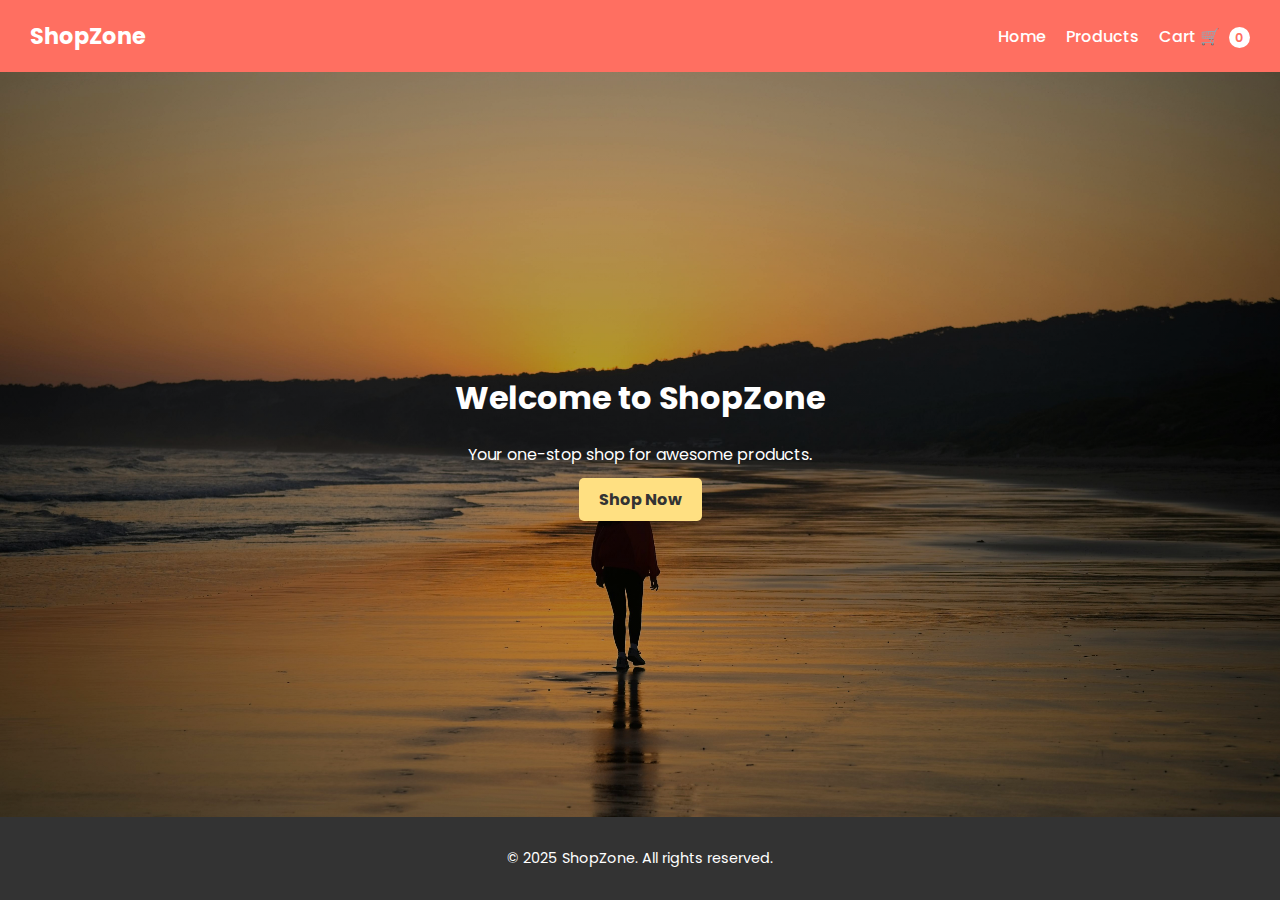
<file: index.html>
<!DOCTYPE html>
<html lang="en">

<head>
    <meta charset="UTF-8">
    <meta name="viewport" content="width=device-width, initial-scale=1.0">
    <title>E-commerce UI</title>
    <link rel="stylesheet" href="style.css">
    <link rel="preconnect" href="https://fonts.googleapis.com">
    <link rel="preconnect" href="https://fonts.gstatic.com" crossorigin>
    <link href="https://fonts.googleapis.com/css2?family=Poppins:wght@400;600;700&display=swap" rel="stylesheet">
</head>

<body>
    <header>
        <div class="logo">Shop<span>Zone</span></div>
        <nav id="nav-menu">
            <ul class="nav-links">
                <li><a href="index.html">Home</a></li>
                <li><a href="products.html">Products</a></li>
                <li><a href="cart.html">Cart 🛒 <span class="cart-count">0</span></a></li>
            </ul>
        </nav>
        <div class="hamburger" id="hamburger">
            ☰
        </div>
    </header>

    <section class="hero">
        <div class="hero-content">
            <h1>Welcome to <span>ShopZone</span></h1>
            <p>Your one-stop shop for awesome products.</p>
            <a href="products.html" class="btn">Shop Now</a>
        </div>
    </section>

    <footer>
        <p>&copy; 2025 ShopZone. All rights reserved.</p>
    </footer>

    <script src="index.js"></script>
</body>

</html>
</file>
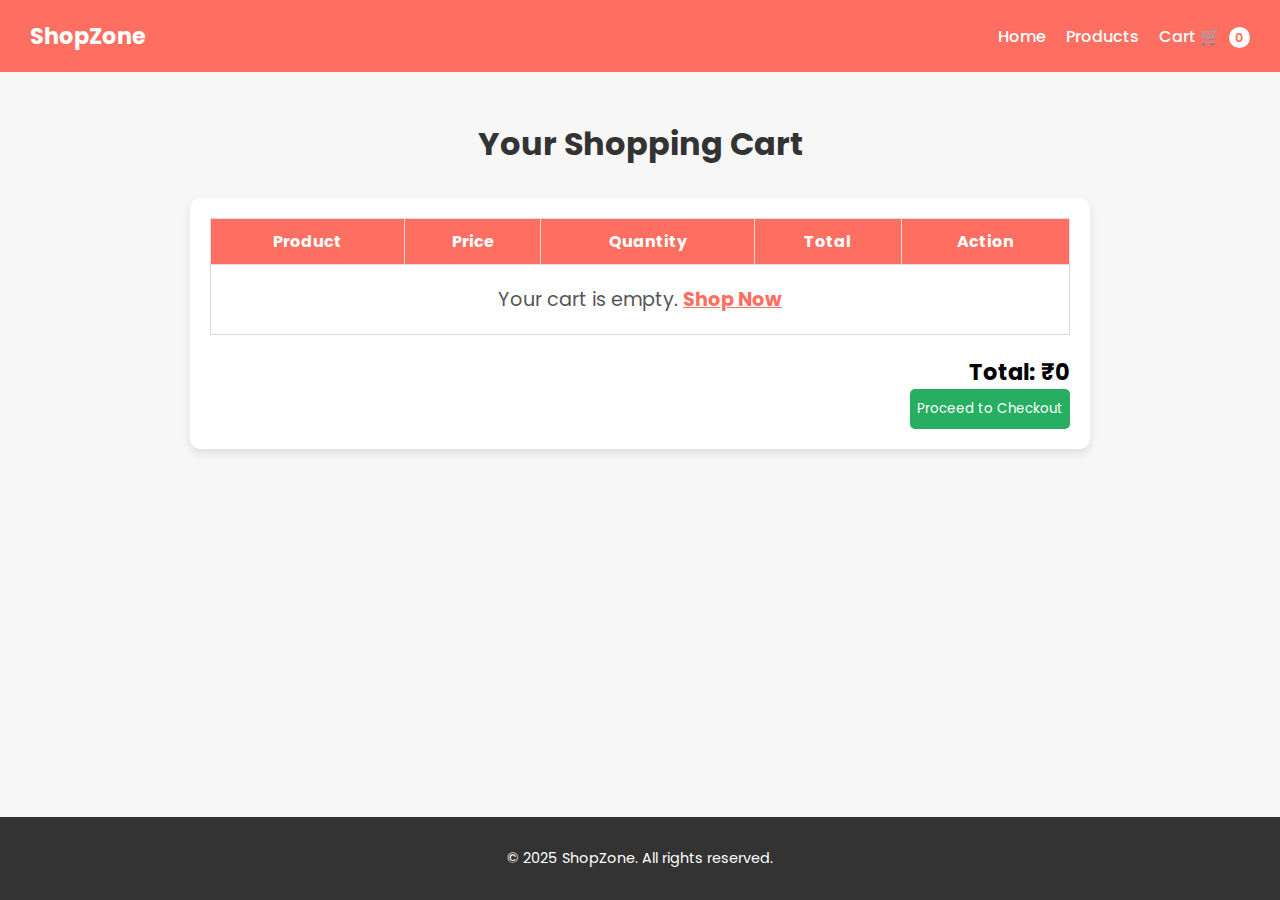
<file: cart.html>
<!DOCTYPE html>
<html lang="en">

<head>
    <meta charset="UTF-8">
    <meta name="viewport" content="width=device-width, initial-scale=1.0">
    <title>Cart - ShopZone</title>
    <link rel="stylesheet" href="style.css">
    <link rel="preconnect" href="https://fonts.googleapis.com">
    <link rel="preconnect" href="https://fonts.gstatic.com" crossorigin>
    <link href="https://fonts.googleapis.com/css2?family=Poppins:wght@400;600;700&display=swap" rel="stylesheet">
</head>

<body>
    <header>
        <div class="logo">Shop<span>Zone</span></div>
        <nav id="nav-menu">
            <ul class="nav-links">
                <li><a href="index.html">Home</a></li>
                <li><a href="products.html">Products</a></li>
                <li><a href="cart.html">Cart 🛒 <span class="cart-count">0</span></a></li>
            </ul>
        </nav>
        <div class="hamburger" id="hamburger">
            ☰
        </div>
    </header>

    <section class="cart-section">
        <h2>Your Shopping Cart</h2>
        <div class="cart-container">
            <table class="cart-table">
                <thead>
                    <tr>
                        <th>Product</th>
                        <th>Price</th>
                        <th>Quantity</th>
                        <th>Total</th>
                        <th>Action</th>
                    </tr>
                </thead>
                <tbody>
                  
                </tbody>
            </table>
            <div class="cart-total">
                <h3>Total: ₹0</h3>
                <button class="checkout-btn">Proceed to Checkout</button>
            </div>
        </div>
    </section>

     <footer>
        <p>&copy; 2025 ShopZone. All rights reserved.</p>
    </footer>

<script src="index.js"></script>
<script src="cart.js"></script>
</body>

</html>
</file>
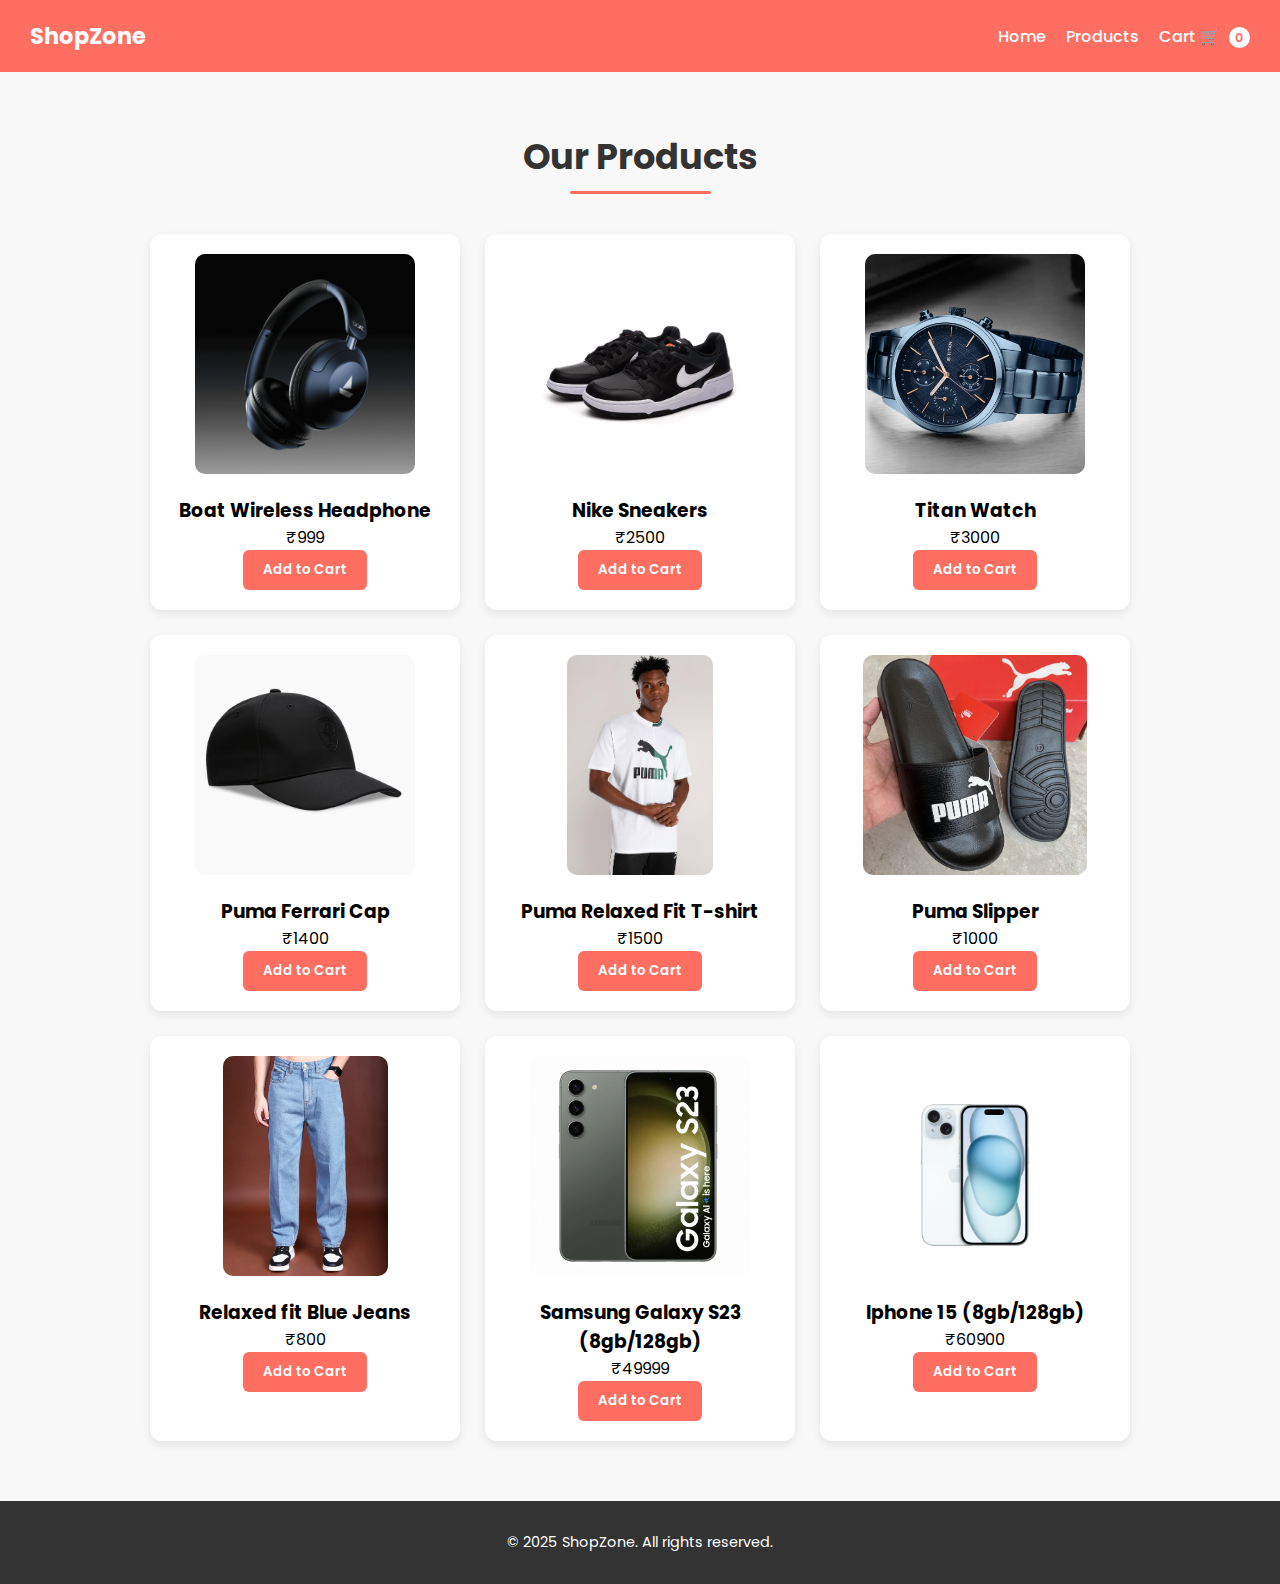
<file: products.html>
<!DOCTYPE html>
<html lang="en">

<head>
    <meta charset="UTF-8">
    <meta name="viewport" content="width=device-width, initial-scale=1.0">
    <title>Products - ShopZone</title>
    <link rel="stylesheet" href="style.css">
    <link rel="preconnect" href="https://fonts.googleapis.com">
    <link rel="preconnect" href="https://fonts.gstatic.com" crossorigin>
    <link href="https://fonts.googleapis.com/css2?family=Poppins:wght@400;600;700&display=swap" rel="stylesheet">
</head>

<body>
    <header>
        <div class="logo">Shop<span>Zone</span></div>
        <nav id="nav-menu">
            <ul class="nav-links" id="nav-links">
                <li><a href="index.html">Home</a></li>
                <li><a href="products.html">Products</a></li>
                <li><a href="cart.html">Cart 🛒 <span class="cart-count">0</span></a></li>
            </ul>
        </nav>
        <div class="hamburger" id="hamburger">
            ☰
        </div>
    </header>

    <section class="products">
        <h2>Our Products</h2>
        <div class="products-grid">
            <div class="product-card">
                <img src="images/product 1.webp" alt="Headphone">
                <h3>Boat Wireless Headphone</h3>
                <p>₹999</p>
                <button class="add-to-cart" data-id="1">Add to Cart</button>
            </div>
            <div class="product-card">
                <img src="images/product 2.webp" alt="Shoes">
                <h3>Nike Sneakers</h3>
                <p>₹2500</p>
                <button class="add-to-cart" data-id="2">Add to Cart</button>
            </div>
            <div class="product-card">
                <img src="images/product 3.webp" alt="Watch">
                <h3>Titan Watch</h3>
                <p>₹3000</p>
                <button class="add-to-cart" data-id="3">Add to Cart</button>
            </div>
            <div class="product-card">
                <img src="images/product 4.avif" alt="Watch">
                <h3>Puma Ferrari Cap</h3>
                <p>₹1400</p>
                <button class="add-to-cart" data-id="3">Add to Cart</button>
            </div>
            <div class="product-card">
                <img src="images/product 5.jpg" alt="Watch">
                <h3>Puma Relaxed Fit T-shirt</h3>
                <p>₹1500</p>
                <button class="add-to-cart" data-id="3">Add to Cart</button>
            </div>
            <div class="product-card">
                <img src="images/product 6.jpg" alt="Watch">
                <h3>Puma Slipper</h3>
                <p>₹1000</p>
                <button class="add-to-cart" data-id="3">Add to Cart</button>
            </div>
            <div class="product-card">
                <img src="images/product 7.webp" alt="Watch">
                <h3>Relaxed fit Blue Jeans</h3>
                <p>₹800</p>
                <button class="add-to-cart" data-id="3">Add to Cart</button>
            </div>
            <div class="product-card">
                <img src="images/product 8.webp" alt="Watch">
                <h3>Samsung Galaxy S23 (8gb/128gb)</h3>
                <p>₹49999</p>
                <button class="add-to-cart" data-id="3">Add to Cart</button>
            </div>
            <div class="product-card">
                <img src="images/product 9.jpg" alt="Watch">
                <h3>Iphone 15 (8gb/128gb)</h3>
                <p>₹60900</p>
                <button class="add-to-cart" data-id="3">Add to Cart</button>
            </div>
        </div>
    </section>

    <footer>
        <p>&copy; 2025 ShopZone. All rights reserved.</p>
    </footer>
    
<script src="index.js"></script>
<script src="products.js"></script>
</body>

</html>
</file>
<file: style.css>
* {
    margin: 0;
    padding: 0;
    box-sizing: border-box;
    font-family: 'Poppins', sans-serif;
}

body {
    margin: 0;
    padding: 0;
    background-color: #f7f7f7;
    display: flex;
    flex-direction: column;
    min-height: 100vh;
    padding-top: 70px;
}

header {
    display: flex;
    flex-wrap: wrap;
    justify-content: space-between;
    align-items: center;
    padding: 19px 30px;
    background: #ff6f61;
    color: #fff;
    position: fixed;
    top: 0;
    left: 0;
    width: 100%;
    z-index: 1000;
}

.logo {
    font-size: 1.4rem;
    font-weight: 700;
}

.logo span {
    color: #fff;
}

.nav-links {
    list-style: none;
    display: flex;
    gap: 20px;
}

.nav-links li a {
    text-decoration: none;
    color: white;
    font-size: 1rem;
    font-weight: 500;
    transition: 0.3s;
}
@media(max-width: 480px) {
    header {
        padding: 10px 15px;
    }

    .logo {
        font-size: 1.2rem;
    }
}
.nav-links li a:hover,
.nav-links li a:active {
    text-decoration: underline;
}

.hamburger {
    display: none;
    font-size: 1.8rem;
    cursor: pointer;
}

@media(max-width:768px) {
    .nav-links {
        flex-direction: column;
        position: absolute;
        top: 60px;
        right: -220px;
        box-shadow: 0 4px 6px rgba(0, 0, 0, 0.2);
        background: #ff6f61;
        width: 180px;
        padding: 15px;
        border-radius: 8px;
        transition: right 0.3s ease;
    }

    .nav-links.open {
        right: 10px;
    }

    .hamburger {
        display: block;
    }
}

.hero {
    flex: 1;
    height: 80vh;
    display: flex;
    justify-content: center;
    align-items: center;
    background: linear-gradient(rgba(0, 0, 0, 0.3), rgba(0, 0, 0, 0.3)), url('images/banner.jpg') center/cover no-repeat;
    color: #fff;
    text-align: center;
}

.hero-content h1 {
    font-size: 2rem;
    margin-bottom: 20px;
}

.hero-content p {
    font-size: 1rem;
    margin-bottom: 20px;
}

.btn {
    padding: 10px 20px;
    background: #ffe082;
    color: #333;
    text-decoration: none;
    border-radius: 5px;
    font-weight: bold;
}

.btn:hover {
    background: #fff59d;
}

footer {
    background: #333;
    color: #fff;
    text-align: center;
    padding: 31.2px;
    font-size: 0.9rem;
    margin-top: auto;
}

@media(max-width: 768px) {
    .hero-content h1 {
        font-size: 1.8rem;
    }
    .hero-content p {
        font-size: 0.9rem;
    }
    .btn {
        padding: 8px 15px;
        font-size: 0.9rem;
    }
}

@media(max-width: 480px) {
    .hero {
        height: 60vh;
        padding: 0 15px;
    }
    .hero-content h1 {
        font-size: 1.5rem;
    }
}

/* product section CSS */

.products {
    padding: 60px 20px;
    background: #f8f8f8;
    text-align: center;
}

.products h2 {
    font-size: 2.2rem;
    margin-bottom: 40px;
    color: #333;
    position: relative;
    display: inline-block;
}

.products h2::after {
    content: "";
    width: 60%;
    height: 3px;
    background: #ff6f61;
    display: block;
    margin: 8px auto 0;
    border-radius: 2px;
}

.products-grid {
    display: grid;
    grid-template-columns: repeat(auto-fit, minmax(250px, 1fr));
    gap: 25px;
    max-width: 1000px;
    margin: auto;
    padding: 0 10px;
}

.product-card {
    background: white;
    padding: 20px;
    border-radius: 12px;
    box-shadow: 0 4px 10px rgba(0, 0, 0, 0.08);
    transition: transform 0.3s ease, box-shadow 0.3s ease;
    cursor: pointer;
    overflow: hidden;
    position: relative;
}

.product-card:hover {
    transform: translateY(-8px) scale(1.03);
    box-shadow: 0 8px 20px rgba(0, 0, 0, 0.2);
}

.product-card img {
    height: 220px;
    object-fit: cover;
    border-radius: 10px;
    margin-bottom: 15px;
    transition: transform 0.4s ease;
}

.product-card:hover img {
    transform: scale(1.08);
}

.product-card button {
    background: #ff6f61;
    color: white;
    border: none;
    padding: 10px 20px;
    border-radius: 6px;
    cursor: pointer;
    font-weight: 600;
    transition: all 0.3s ease;
}

.product-card button:hover {
    background: #e0554e;
    transform: scale(1.05);
}

@media(max-width: 768px) {
    .products-grid {
        grid-template-columns: repeat(2, 1fr);
        gap: 15px;
    }
}

@media(max-width: 480px) {
    .products-grid {
        grid-template-columns: 1fr;
        gap: 10px;
    }
}

@media (max-width: 480px) {
    .product-card img {
        height: 180px;
    }
    .product-card h3 {
        font-size: 1rem;
    }
}

/* cart section  */

.cart-section {
    padding: 50px 20px;
    text-align: center;
}

.cart-section h2 {
    font-size: 2rem;
    margin-bottom: 30px;
    color: #333;
}

.cart-container {
    max-width: 900px;
    margin: auto;
    background: white;
    padding: 20px;
    border-radius: 10px;
    box-shadow: 0 4px 10px rgba(0, 0, 0, 0.1);
}

.cart-table {
    width: 100%;
    border-collapse: collapse;
    margin-bottom: 20px;
}

.cart-table th,
.cart-table td {
    border: 1px solid #ddd;
    padding: 10px;
    text-align: center;
}

.cart-table th {
    background: #ff6f61;
    color: white;
}

.cart-table input {
    width: 50px;
    text-align: center;
}
.cart-count {
    background: white;
    color: #ff6f61;
    padding: 2px 6px;
    border-radius: 50%;
    font-size: 0.8rem;
    font-weight: 600;
    margin-left: 5px;
}
.cart-table td img {
    vertical-align: middle;
}


.remove-btn {
    background: #e74c3c;
    color: white;
    border: none;
    padding: 5px 10px;
    border-radius: 4px;
    cursor: pointer;
}

.remove-btn:hover {
    background: #c0392b;
}

.cart-total {
    text-align: right;
    font-size: 1.2rem;
}

.checkout-btn {
    background: #27ae60;
    color: white;
    border: none;
    padding: 10px 7px;
    border-radius: 5px;
    cursor: pointer;
}

.checkout-btn:hover {
    background: #219150;
}
.cart-product {
    display: flex;
    align-items: center;
    gap: 10px;
    text-align: left;
}

.cart-product img {
    width: 40px;
    height: 40px;
    object-fit: cover;
    margin-right: 10px;
    vertical-align: middle;
    border-radius: 5px;
}

@media(max-width: 768px) {
    .cart-table thead {
        display: none;
    }
    .cart-table, .cart-table tbody, .cart-table tr, .cart-table td {
        display: block;
        width: 100%;
    }
    .cart-table tr {
        margin-bottom: 15px;
        border: 1px solid #ddd;
        border-radius: 8px;
        padding: 10px;
        box-shadow: 0 2px 5px rgba(0,0,0,0.05);
    }
    .cart-table td {
        text-align: left;
        padding: 8px 10px;
        position: relative;
    }
    .cart-table td::before {
        content: attr(data-label);
        font-weight: bold;
        display: block;
        margin-bottom: 4px;
        color: #333;
    }
}
</file>
